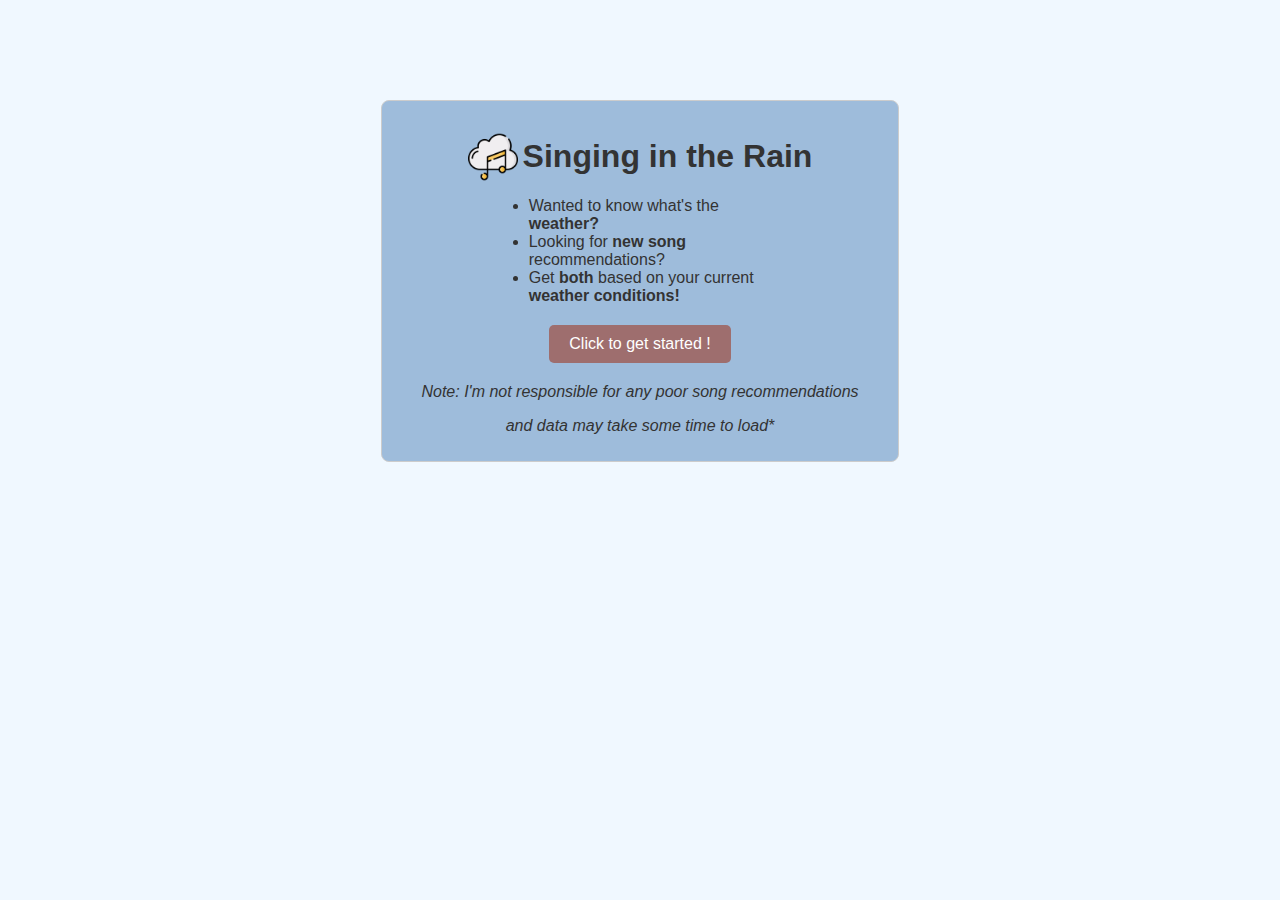
<file: lab2/index.html>
<!DOCTYPE html>
<html lang="en">

    <head>
    <meta charset="utf-8">
    <link rel="stylesheet" href="resources/CSS/main.css">
    <meta name="viewport" content="width=device-width, initial-scale=1">
    <title>
        Singing in the Rain 🌧️ | Lab 3 
    </title>
    <link rel="icon" type="image/x-icon" href="resources/Images/music-cloud.png">
    </head>

    <body>
        <div id ="header">
            <h1> <img src="resources/Images/music-cloud.png" alt="Music Cloud Logo" id="musicCloudLogo">Singing in the Rain</h1>
            <ul>
                <li>Wanted to know what's the <b>weather?</b></li>
                <li>Looking for <b>new song</b> recommendations?</li>
                <li>Get <b>both</b> based on your current <b>weather conditions!</b></li>
            </ul>
            <button type="submit" id="getWeatherButton">Click to get started !</button>
            <p><i> Note: I'm not responsible for any poor song recommendations </i></p>
            <p><i> and data may take some time to load* </i></p>

        </div>
        <div id="weatherResults"></div>
        <div id="musicResults"></div>
    </body>

    <script src="https://code.jquery.com/jquery-3.6.0.min.js"></script>
    <script src="resources/JS/api.js"></script>
</html>
</file>
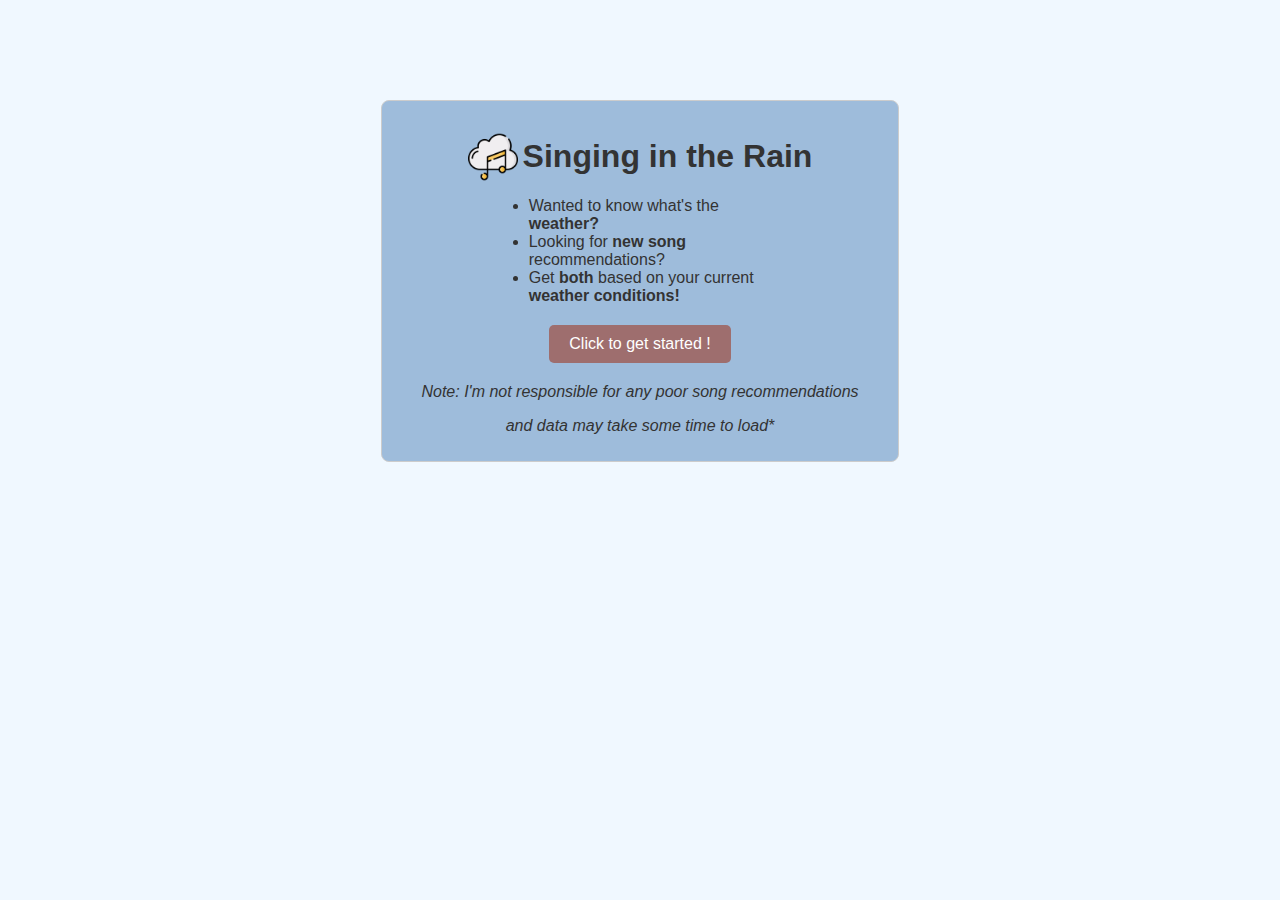
<file: lab3/index.html>
<!DOCTYPE html>
<html lang="en">

    <head>
    <meta charset="utf-8">
    <link rel="stylesheet" href="resources/CSS/main.css">
    <meta name="viewport" content="width=device-width, initial-scale=1">
    <title>
        Singing in the Rain 🌧️ | Lab 3 
    </title>
    <link rel="icon" type="image/x-icon" href="resources/Images/music-cloud.png">
    </head>

    <body>
        <div id ="header">
            <h1> <img src="resources/Images/music-cloud.png" alt="Music Cloud Logo" id="musicCloudLogo">Singing in the Rain</h1>
            <ul>
                <li>Wanted to know what's the <b>weather?</b></li>
                <li>Looking for <b>new song</b> recommendations?</li>
                <li>Get <b>both</b> based on your current <b>weather conditions!</b></li>
            </ul>
            <button type="submit" id="getWeatherButton">Click to get started !</button>
            <p><i> Note: I'm not responsible for any poor song recommendations </i></p>
            <p><i> and data may take some time to load* </i></p>

        </div>
        <div id="weatherResults"></div>
        <div id="musicResults"></div>
        <script src="https://code.jquery.com/jquery-3.6.0.min.js"></script>
        <script src="resources/JS/api.js"></script>
    </body>
</html>
</file>
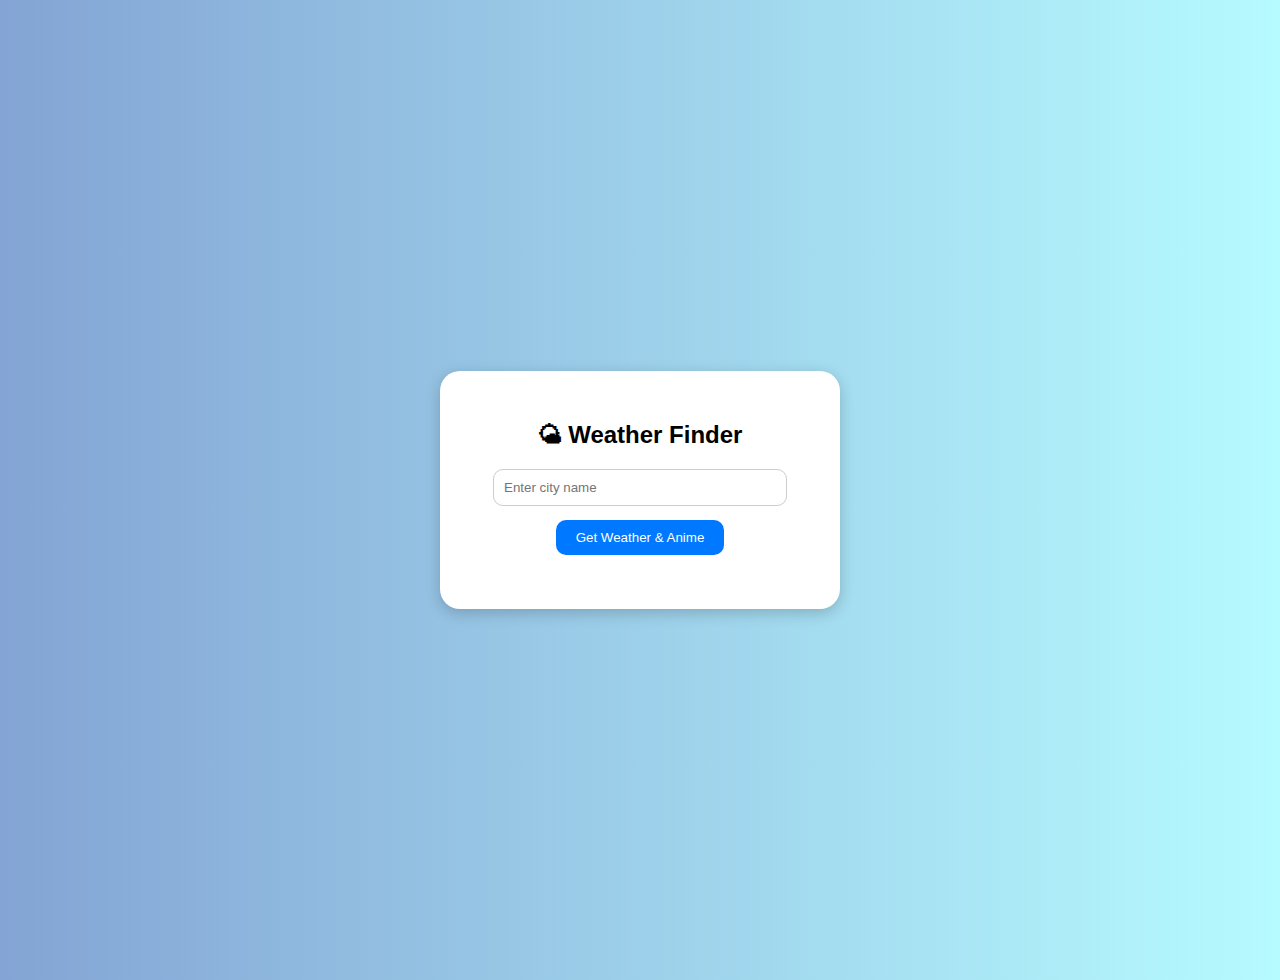
<file: lab4/index.html>
<!DOCTYPE html>
<html lang="en">
<head>
<meta charset="UTF-8" />
<meta name="viewport" content="width=device-width, initial-scale=1.0" />
<title>Weather + Anime App</title>
<style>
body {
  font-family: Arial, sans-serif;
  background: linear-gradient(to right, #83a4d4, #b6fbff);
  display: flex;
  justify-content: center;
  align-items: center;
  min-height: 100vh;
  margin: 0;
  padding: 40px 0;
  transition: background 1s ease;
}
.card {
  background: white;
  border-radius: 20px;
  box-shadow: 0 4px 15px rgba(0,0,0,0.2);
  padding: 30px;
  width: 340px;
  text-align: center;
  margin: 20px 0;
}
input {
  width: 80%;
  padding: 10px;
  margin-bottom: 10px;
  border: 1px solid #ccc;
  border-radius: 10px;
  outline: none;
}
button {
  padding: 10px 20px;
  border: none;
  border-radius: 10px;
  background: #0078ff;
  color: white;
  cursor: pointer;
  margin: 4px;
  transition: 0.3s;
}
button:hover { background: #005dc1; }
#output { margin-top: 20px; }
img {
  margin-top: 10px;
  border-radius: 10px;
  width: 150px;
}
hr { margin: 20px 0; }
.summary {
  font-style: italic;
  margin-top: 10px;
  color: #333;
}
</style>
</head>
<body>
<div class="card">
  <h2>🌤 Weather Finder</h2>
  <input type="text" id="city" placeholder="Enter city name">
  <button id="weatherBtn">Get Weather & Anime</button>
  <div id="output"></div>
</div>

<script>
const weatherBtn = document.getElementById("weatherBtn");
const output = document.getElementById("output");
const weatherAPIKey = "6ab771a9c5429bd3ade384b2edb9cef2"; // Replace with your key

// Map weather conditions to search-friendly keywords
const weatherSearchMap = {
  Clear: "Sun",
  Rain: "Rain",
  Thunderstorm: "Thunder",
  Snow: "Snow",
  Clouds: "Sky",
  Mist: "Fog"
};

function shortBio(text) {
  if (!text) return "No biography available.";
  const sentences = text.split(/(?<=[.!?])\s+/);
  return sentences.slice(0, 2).join(" ");
}

function updateBackground(condition) {
  const gradients = {
    Clear: "linear-gradient(to right, #fbc2eb, #a6c1ee)",
    Rain: "linear-gradient(to right, #4b6cb7, #182848)",
    Thunderstorm: "linear-gradient(to right, #141E30, #243B55)",
    Snow: "linear-gradient(to right, #83a4d4, #b6fbff)",
    Clouds: "linear-gradient(to right, #bdc3c7, #2c3e50)",
    Mist: "linear-gradient(to right, #606c88, #3f4c6b)"
  };
  document.body.style.background = gradients[condition] || "#83a4d4";
}

weatherBtn.addEventListener("click", async () => {
  const city = document.getElementById("city").value.trim();
  if (!city) {
    output.innerHTML = "<p>Please enter a city name.</p>";
    return;
  }

  try {
    // First fetch to get country & weather
    const res = await fetch(
      `https://api.openweathermap.org/data/2.5/weather?q=${city}&appid=${weatherAPIKey}`
    );
    const data = await res.json();
    if (data.cod !== 200) {
      output.innerHTML = `<p>⚠️ ${data.message}</p>`;
      return;
    }

    const units = data.sys.country === "US" ? "imperial" : "metric";
    const tempUnit = units === "imperial" ? "°F" : "°C";
    const speedUnit = units === "imperial" ? "mph" : "m/s";

    // Fetch again with correct units for accurate temperature
    const weatherRes = await fetch(
      `https://api.openweathermap.org/data/2.5/weather?q=${city}&appid=${weatherAPIKey}&units=${units}`
    );
    const weatherData = await weatherRes.json();
    const condition = weatherData.weather[0].main;
    updateBackground(condition);

    // Determine search term
    const searchTerm = weatherSearchMap[condition] || condition;

    // Search Jikan for anime character matching weather
    const searchRes = await fetch(`https://api.jikan.moe/v4/characters?q=${searchTerm}&limit=1`);
    const searchData = await searchRes.json();
    let char = searchData.data[0];

    if (!char) {
      output.innerHTML = `<h3>${weatherData.name}, ${weatherData.sys.country}</h3>
      <p>🌡 ${weatherData.main.temp} ${tempUnit}</p>
      <p>☁️ ${weatherData.weather[0].description}</p>
      <p>💨 Wind: ${weatherData.wind.speed} ${speedUnit}</p>
      <hr><p>No anime character found for "${searchTerm}"</p>`;
      return;
    }

    output.innerHTML = `
      <h3>${weatherData.name}, ${weatherData.sys.country}</h3>
      <p>🌡 ${weatherData.main.temp} ${tempUnit}</p>
      <p>☁️ ${weatherData.weather[0].description}</p>
      <p>💨 Wind: ${weatherData.wind.speed} ${speedUnit}</p>
      <hr>
      <h3>Anime Character</h3>
      <h4>${char.name}</h4>
      <img src="${char.images.jpg.image_url}" alt="${char.name}">
      <p>${shortBio(char.about)}</p>
      <p class="summary">💡 Character name relates to current weather: "${searchTerm}"</p>
    `;

  } catch (err) {
    output.innerHTML = "<p>Error fetching data. Please try again.</p>";
    console.error(err);
  }
});
</script>
</body>
</html>
</file>
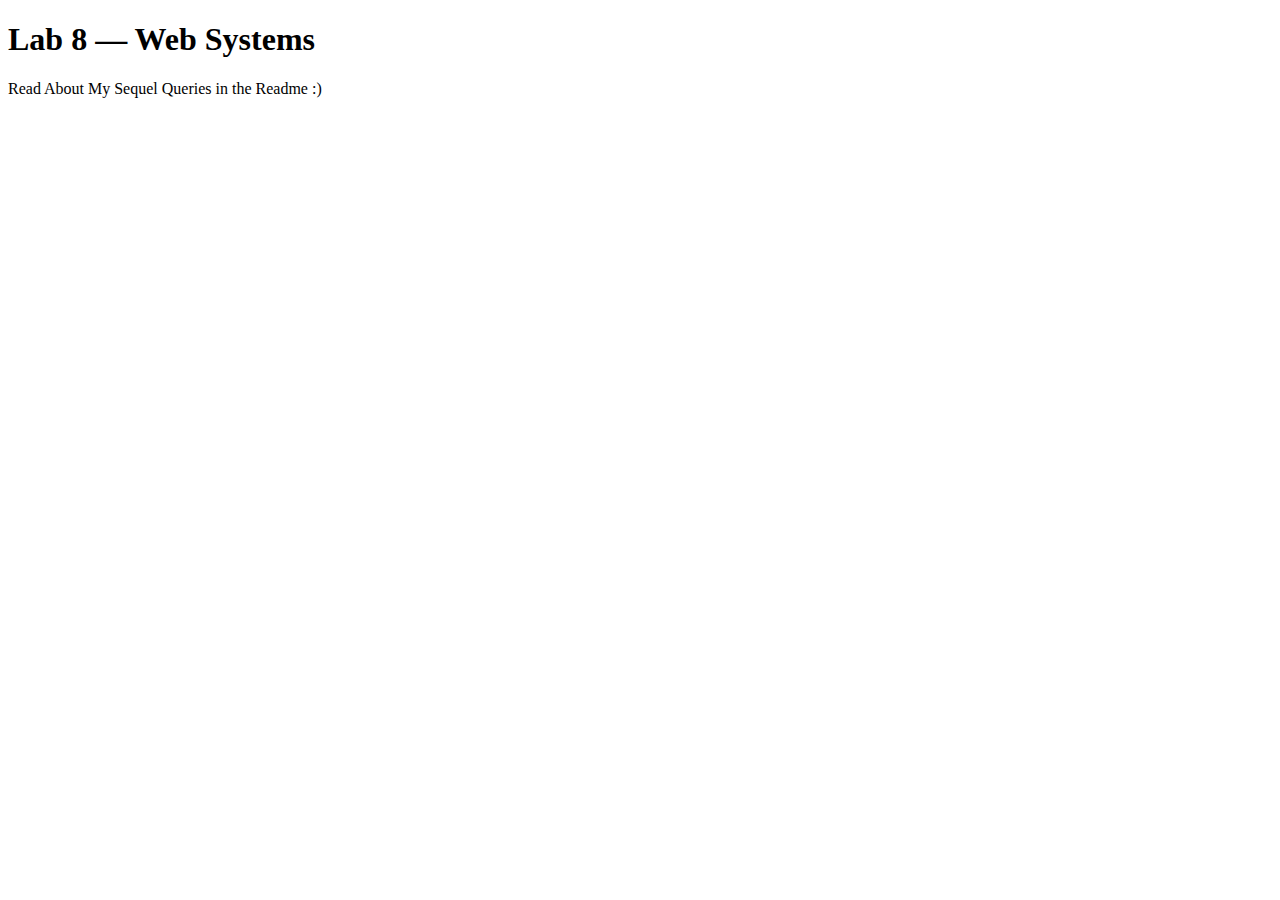
<file: lab8/index.html>
<!doctype html>
<html lang="en">
<head>
    <meta charset="utf-8" />
    <meta name="viewport" content="width=device-width,initial-scale=1" />
    <title>Lab 8 — Web Systems</title>
    <meta name="description" content="Basic starter index.html for Lab 8" />
</head>

    <body>
        <header>
            <h1>Lab 8 — Web Systems</h1>
        </header>
        
        <p>Read About My Sequel Queries in the Readme :)</p>
    </body>
</html>
</file>
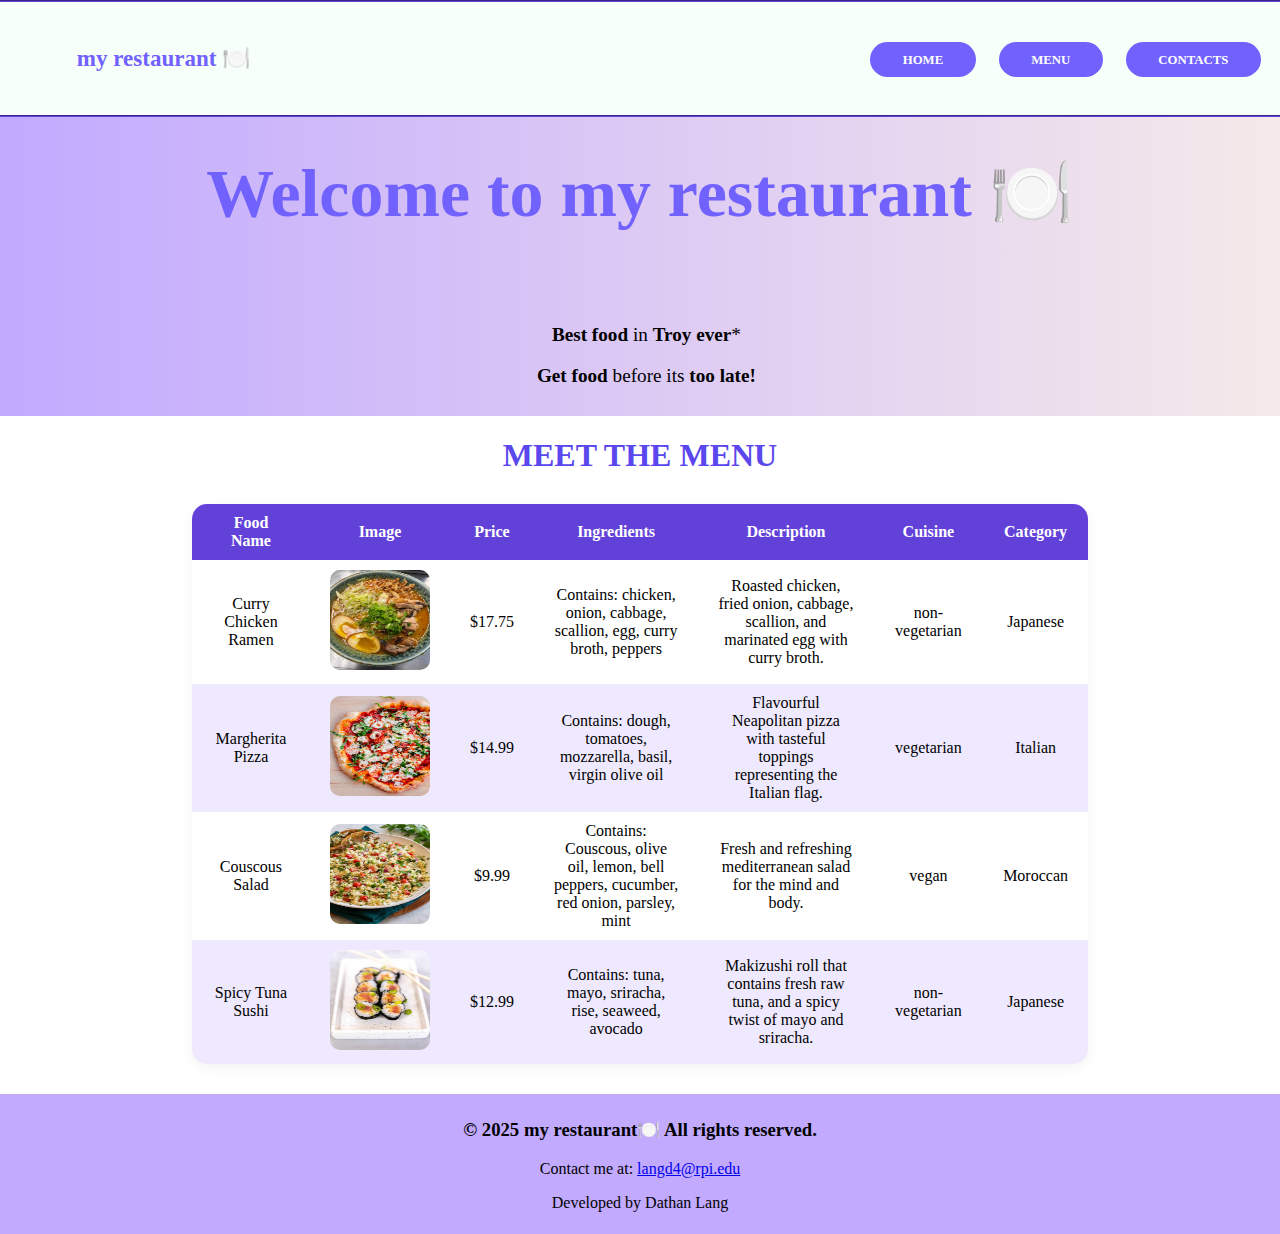
<file: my-restaurant/index.html>
<!DOCTYPE html>
<html lang="en">

<head>
   <meta charset="utf-8">
   <link rel="stylesheet" href="resources/index.css">
   <meta name="viewport" content="width=device-width, initial-scale=1">
   <title>
      my restaurant 🍽️
   </title>
</head>

<body>
    <!-- Navigation Bar -->
    <nav>
        <label class="title">my restaurant 🍽️</label>
        <ul>
            <li><a href="#" class="nav-button">HOME</a></li>
            <li><a href="#food" class="nav-button">MENU</a></li>
            <li><a href="#footer" class="nav-button">CONTACTS</a></li>
        </ul>
    </nav>

    <!-- Restaurant Greeting -->
    <header id="gradientBox">
        <div id = "bigTitle">Welcome to my restaurant 🍽️</div>

            <!-- Description of Website-->
            <div id="description">
            <div id = "descriptionWrite">
                <p><strong>Best food</strong> in <strong>Troy ever</strong>*</p>
                <p><strong>Get food </strong> before its <strong>too late!</strong></p>
            </div>
        </div> 
    </header>

    <!-- Table Visualization-->
    <section id="food">
        <h1>MEET THE MENU</h1>
        <table class="menuTable">
            <thead>
                <tr>
                    <th>Food Name</th>
                    <th>Image</th>
                    <th>Price</th>
                    <th>Ingredients</th>
                    <th>Description</th>
                    <th>Cuisine</th>
                    <th>Category</th>
                </tr>
            </thead>
            <tbody id="menu"></tbody>
        </table>
    </section>

    <!-- Footer -->
    <section id="footer">
        <footer>
            <h3>&copy; 2025 my restaurant🍽️ All rights reserved.</h3>
            <p>Contact me at: <a href="mailto:langd4@rpi.edu">langd4@rpi.edu</a>
            <p> Developed by Dathan Lang</p>
        </footer>
    </section>
    
    <script src="https://code.jquery.com/jquery-3.6.0.min.js"></script>
    <script src="resources/index.js"></script> 
</body>
</html>
</file>
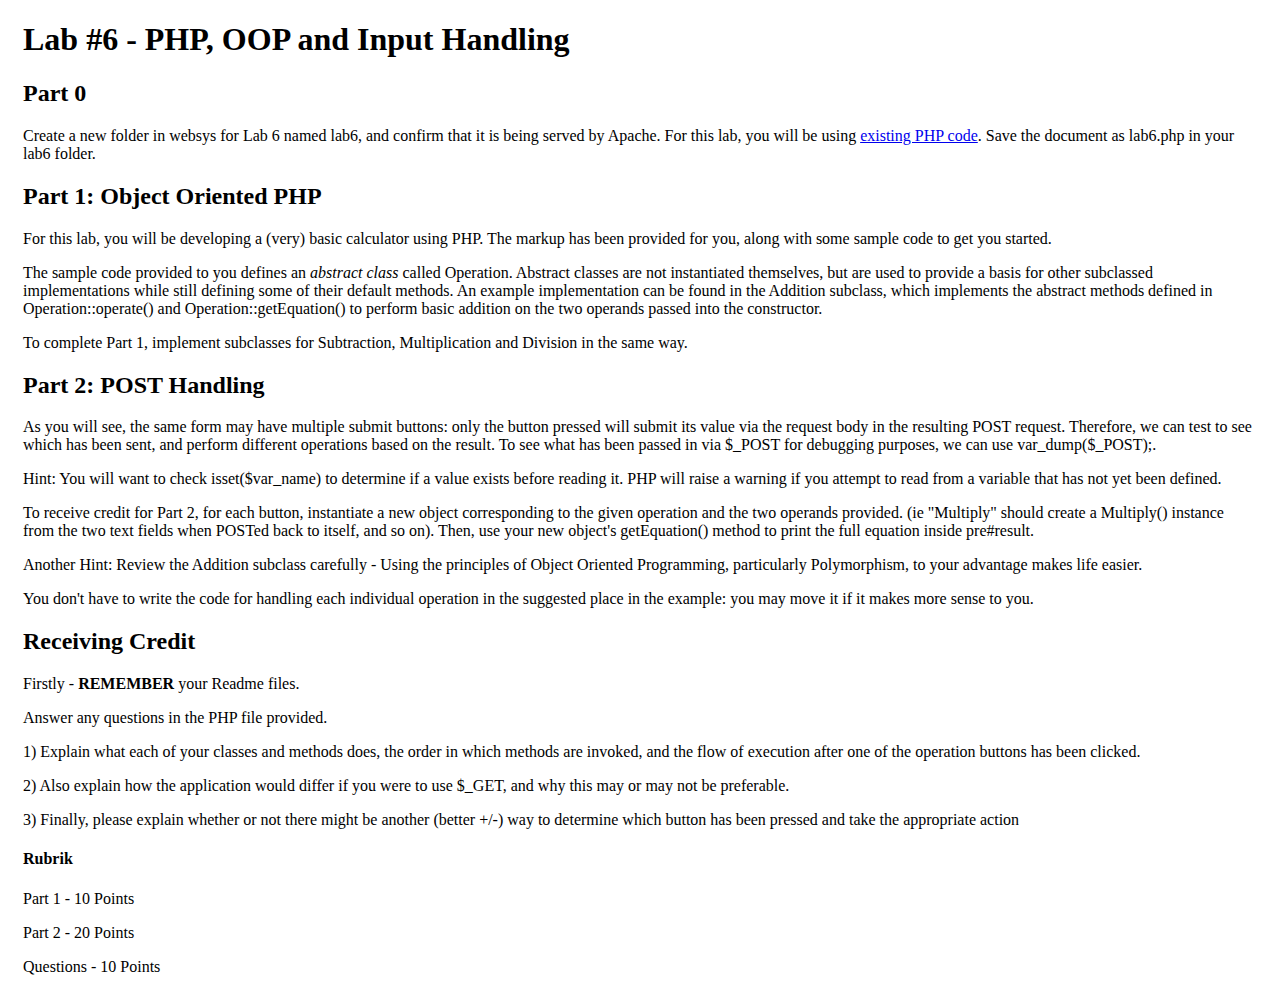
<file: lab6/Lab6.html>
﻿<!DOCTYPE html>
<html>
    <head>
        <title>WebSys - Lab 6</title>
    </head>
    <body>
        <div style="margin:15px" class="column" id="content">
            <div class="section">
                <h1 class="title" id="page-title">Lab #6 - PHP, OOP and Input Handling</h1>
                <div class="content clearfix">
                    <div class="field field-name-body field-type-text-with-summary field-label-hidden">
                        <div class="field-items">
                            <div class="field-item even">
                                <h2>Part 0</h2>
                                <p>Create a new folder in websys for Lab 6 named lab6, and confirm that it is being served by Apache. For this lab, you will be using <a href="lab6start.php">existing PHP code</a>. Save the document as lab6.php in your lab6 folder.</p>
                                <h2>Part 1: Object Oriented PHP</h2>
                                <p>For this lab, you will be developing a (very) basic calculator using PHP. The markup has been provided for you, along with some sample code to get you started.</p>
                                <p>The sample code provided to you defines an <em>abstract class</em> called Operation. Abstract classes are not instantiated themselves, but are used to provide a basis for other subclassed implementations while still defining some of their default methods. An example implementation can be found in the Addition subclass, which implements the abstract methods defined in Operation::operate() and Operation::getEquation() to perform basic addition on the two operands passed into the constructor.</p>
                                <p>To complete Part 1, implement subclasses for Subtraction, Multiplication and Division in the same way.</p>
                                <h2>Part 2: POST Handling</h2>
                                <p>As you will see, the same form may have multiple submit buttons: only the button pressed will submit its value via the request body in the resulting POST request. Therefore, we can test to see which has been sent, and perform different operations based on the result. To see what has been passed in via $_POST for debugging purposes, we can use var_dump($_POST);.</p>
                                <p>Hint: You will want to check isset($var_name) to determine if a value exists before reading it. PHP will raise a warning if you attempt to read from a variable that has not yet been defined.</p>
                                <p>To receive credit for Part 2, for each button, instantiate a new object corresponding to the given operation and the two operands provided.  (ie "Multiply" should create a Multiply() instance from the two text fields when POSTed back to itself, and so on). Then, use your new object's getEquation() method to print the full equation inside pre#result.</p>
                                <p>Another Hint: Review the Addition subclass carefully - Using the principles of Object Oriented Programming, particularly Polymorphism, to your advantage makes life easier.</p>
                                <p>You don't have to write the code for handling each individual operation in the suggested place in the example: you may move it if it makes more sense to you.</p>
                                <h2>Receiving Credit</h2>
                                <p>Firstly - <strong>REMEMBER</strong> your Readme files.</p>
                                <p>Answer any questions in the PHP file provided.
                                <p>1) Explain what each of your classes and methods does, the order in which methods are invoked, and the flow of execution after one of the operation buttons has been clicked.</p>
                                <p>2) Also explain how the application would differ if you were to use $_GET, and why this may or may not be preferable.</p>
                                <p>3) Finally, please explain whether or not there might be another (better +/-) way to determine which button has been pressed and take the appropriate action</p>
                                <div>
                                    <h4>Rubrik</h4>
                                    <ul style="list-style-type: none; padding: 0">
                                        <li><p>Part 1 - 10 Points</p></li>
                                        <li><p>Part 2 - 20 Points</p></li>
                                        <li><p>Questions - 10 Points</p></li>
                                    </ul>
                                </div>
                            </div>
                        </div>
                    </div>
                </div>
            </div>
        </div>
    </body>
</html>
</file>
<file: lab2/resources/CSS/main.css>
body {
    font-family: Arial, sans-serif;
    margin: 20px;
    background-color: #f0f8ff;
    color: #333;
}

#header {
    margin-top: 100px;
    margin-bottom: auto;
    background-color: rgb(158, 188, 219);
    padding: 10px;
    border: 1px solid #ccc;
    border-radius: 8px;
    width: 40%;
    margin-left: auto;
    margin-right: auto;
}

h1, h2, p {
    text-align: center;
}

ul {
    margin-left: 19.5%;
    margin-right: 19.5%;
}

#weatherResults {
    margin-top: 20px;
    padding: 10px;
    width: 40%;
    border-radius: 8px;
    border: 1px solid #ccc;
    background-color: #e6f2ff;
    visibility: hidden;
    margin-left: auto;
    margin-right: auto;
    text-align: center;
}

#musicResults {
    margin-bottom: 20px;
}

.song {
    margin-top: 20px;
    padding: 10px;
    width: 40%;
    border-radius: 8px;
    border: 1px solid #ccc;
    background-color: #e6f2ff;
    margin-left: auto;
    margin-right: auto;
    text-align: center;
    margin-bottom: 20px;
}

#musicCloudLogo {
    width: 50px;
    height: auto;
    margin-bottom: -15px;
    margin-right: 5px;
}

#getWeatherButton {
    display: block;
    margin: 20px auto;
    padding: 10px 20px;
    font-size: 16px;
    background-color: #9e6e6e;
    color: white;
    border: none;
    border-radius: 5px;
    cursor: pointer;
}

#getWeatherButton:hover {
    background-color: #8b5a5a;
}
</file>
<file: lab3/resources/CSS/main.css>
body {
    font-family: Arial, sans-serif;
    margin: 20px;
    background-color: #f0f8ff;
    color: #333;
}

#header {
    margin-top: 100px;
    margin-bottom: auto;
    background-color: rgb(158, 188, 219);
    padding: 10px;
    border: 1px solid #ccc;
    border-radius: 8px;
    width: 40%;
    margin-left: auto;
    margin-right: auto;
}

h1, h2, p {
    text-align: center;
}

ul {
    margin-left: 19.5%;
    margin-right: 19.5%;
}

#weatherResults {
    margin-top: 20px;
    padding: 10px;
    width: 40%;
    border-radius: 8px;
    border: 1px solid #ccc;
    background-color: #e6f2ff;
    visibility: hidden;
    margin-left: auto;
    margin-right: auto;
    text-align: center;
}

#musicResults {
    margin-bottom: 20px;
}

.song {
    margin-top: 20px;
    padding: 10px;
    width: 40%;
    border-radius: 8px;
    border: 1px solid #ccc;
    background-color: #e6f2ff;
    margin-left: auto;
    margin-right: auto;
    text-align: center;
    margin-bottom: 20px;
}

#musicCloudLogo {
    width: 50px;
    height: auto;
    margin-bottom: -15px;
    margin-right: 5px;
}

#getWeatherButton {
    display: block;
    margin: 20px auto;
    padding: 10px 20px;
    font-size: 16px;
    background-color: #9e6e6e;
    color: white;
    border: none;
    border-radius: 5px;
    cursor: pointer;
}

#getWeatherButton:hover {
    background-color: #8b5a5a;
}

#weatherIcon {
    text-align: center;
    background-color: white;
    border-radius: 50%;
    width: 100px;
    margin-left: auto;
    margin-right: auto;
}
</file>
<file: my-restaurant/resources/index.css>
/* CSS for the home page of my restaurant */

/* Navigation Bar */
/* This code styles the links and sections of the page*/
nav {
  z-index: 1000;
  box-sizing: border-box;
  background-color: rgb(247, 255, 250);
  border-top: 2px solid rgb(98, 65, 217);
  border-bottom: 2px solid rgb(98, 65, 217);
  border-style: groove  ;
  border-left: none;
  border-right: none;
  height: 13vh;
  width: 100%;
  display: flex;
  align-items: center;
  justify-content: space-between;
  position:fixed;
}

.navbar-dimmed {
  opacity: 0.75;
  transition: opacity 0.5s ease;
}

.title {  
  color: rgb(113, 98, 253);
  font-size: 1.8vw;
  font-weight: bold;
  margin-left: 6vw;
}

nav ul li {
  display: inline-block;
}

nav ul li a {
  background-color: rgb(113, 98, 253);
  color: white;
  font-size: 1vw;
  padding: 1.2vh 3.6vh;
  border-radius: 2vw;
  text-decoration: none;
  font-weight: 550;
  margin-right: 1.5vw;
}

nav ul li a.nav-button:hover {
  background-color: #9385ff; 
}


/* WELCOME SECTION */
/* This code styles the front page of the website (intro) */
#gradientBox {
  width: 100%;
  padding-top: 15vh;
  padding-bottom: 1vh;
    background: linear-gradient(to right, rgb(194, 170, 255), rgb(246, 233, 233));
  box-sizing: border-box;
  display: flex;
  flex-direction: column;
  align-items: center;
}

#bigTitle {
  margin-top: 2vh;
  margin-bottom: 2vh;
  font-size: 5.3vw;
  color: rgb(113, 98, 253);
  font-weight: bold;
}

#description {
  box-sizing: border-box;
  flex-direction: row;
  display: flex;
}

#descriptionWrite{
  margin-top: 6vh;
  font-family: Helvetica, Arial, sans-serif;
  font-size: 1.5vw;
  max-width: 45vw; 
  text-align: center;
  font-weight: lighter;
  margin-left: 1vw;
}

/* MENU SECTION*/
/* This code styles the menu of my restaurant and gives more visual flare*/
img {
    width: 100px;
    height: 100px;
    border-radius: 10px;
}

.menuTable {
  width: 70%;
  margin: 30px auto;
  border-collapse: collapse;
  background-color: white;
  box-shadow: 0 4px 12px rgba(208, 199, 208, 0.2);
  border-radius: 15px;
  overflow: hidden;
}

.menuTable thead {
  background-color: rgb(98, 65, 217);
  color: white;
}

.menuTable th,
.menuTable td {
  padding: 10px 20px;
  text-align: center;
}

/* have colors alternate*/
.menuTable tr:nth-child(even) {
  background-color: #efe9ff;
}

.menuTable tr:hover {
  background-color: #9f93e0;
  transition: background-color 0.3s ease;
}

/* Footer Section*/
/* This code styles the footer section of the website */
#footer {
  background: rgb(194, 170, 255);
  color: black;
  text-align: center;
  padding: 0.5vw 0;
  position: relative;
  width: 100%;
}

/* General styles*/
p { 
  font-family: Fantasy;
}

body {
  margin:0;
  padding: 0;
  font-family: Fantasy;
}

h1 {
    text-align: center;
    color: #5a47ed;
    font-family: Fantasy;
}

h3 { 
    text-align: center;
    font-family: Fantasy;
}

strong {
  font-weight: bold;
}

/* Fade and Fly Effect for Gallery*/    
@keyframes galleryFadeIn {
  0% {
    opacity: 0;
    transform: translateY(-20px);
  }
  100% {
    opacity: 1; 
    transform: translateY(20px);
  }
}

/* Fade and Fly Effect for Rest of Page */    
@keyframes textFadeIn {
  0% {
    opacity: 0;
    transform: translateY(-20px);
  }
  100% {
    opacity: 1;
    transform: translateY(0px);
  }
}

#gallery {
  animation: galleryFadeIn 1.5s ease forwards;
}

#bigTitle, table, #descripWrite, footer p, ul, li, h1, h3 {
  animation: textFadeIn 1.5s ease forwards;
}
</file>
